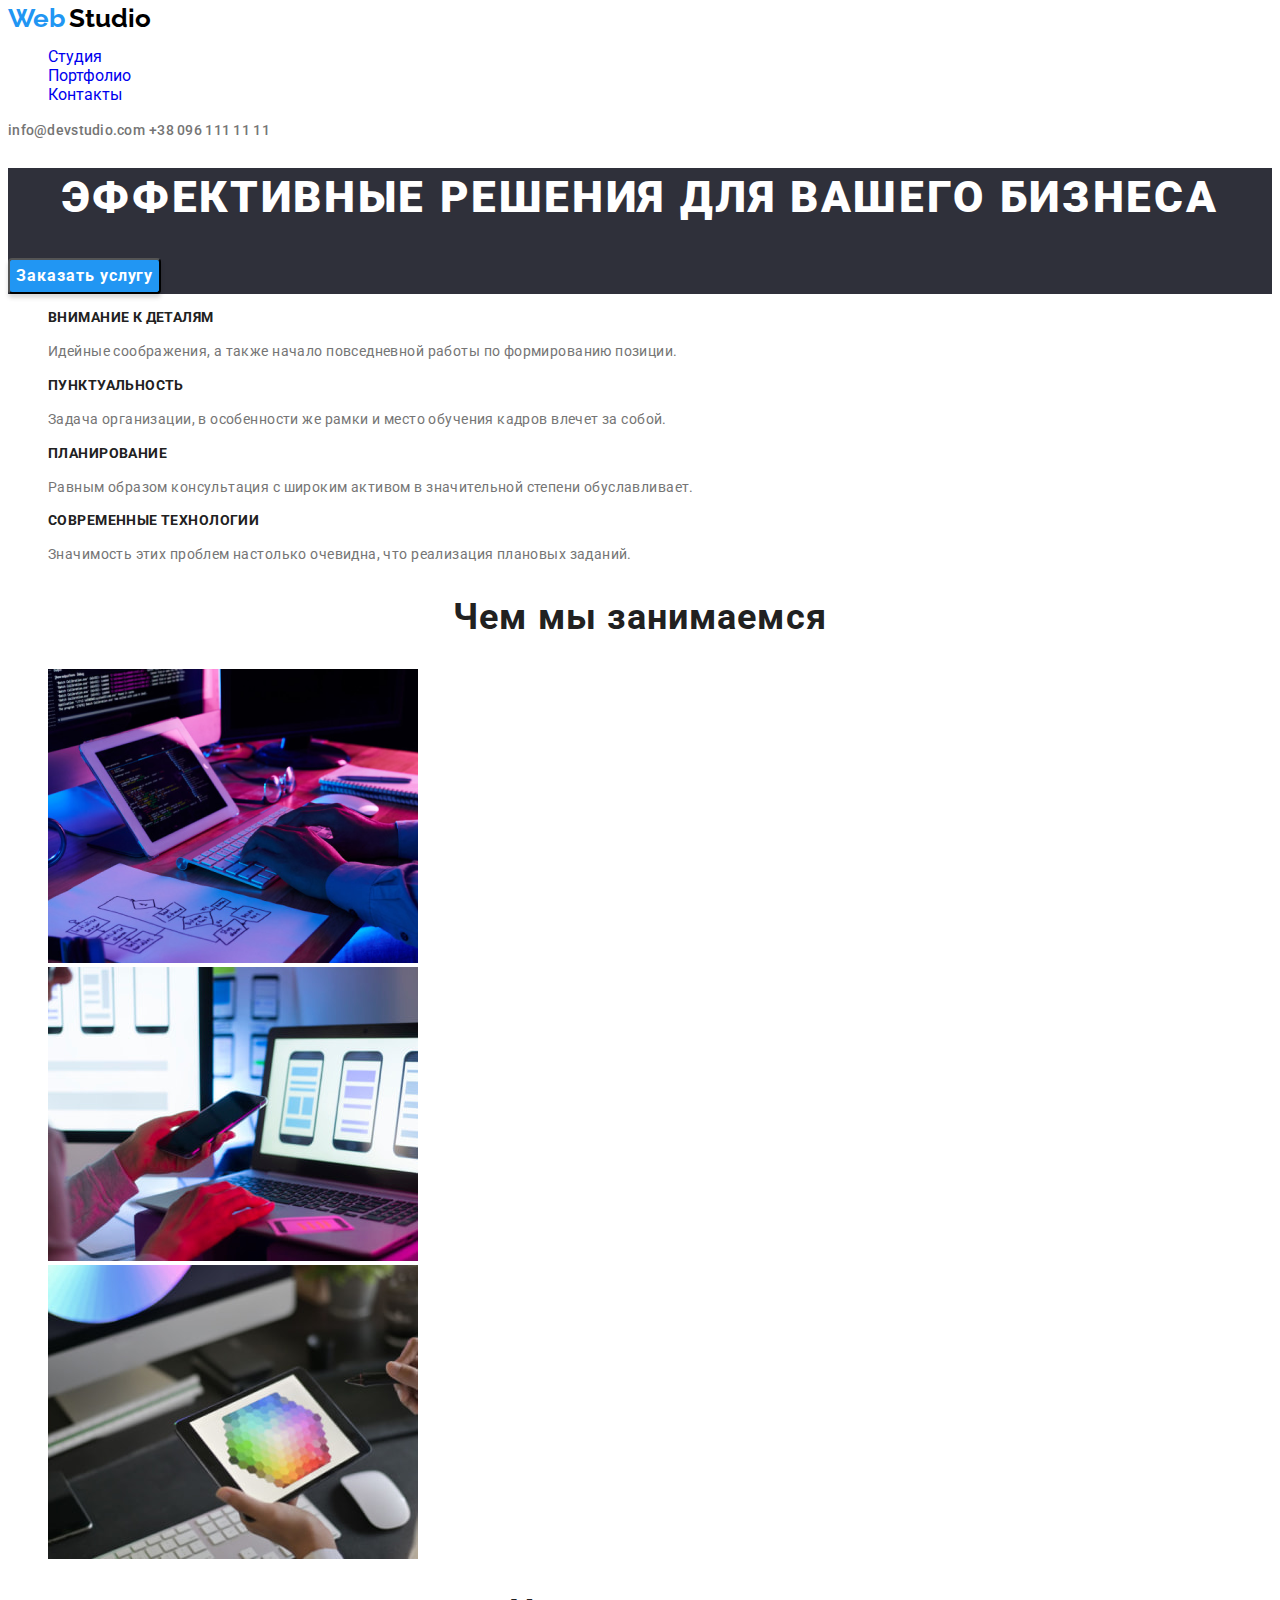
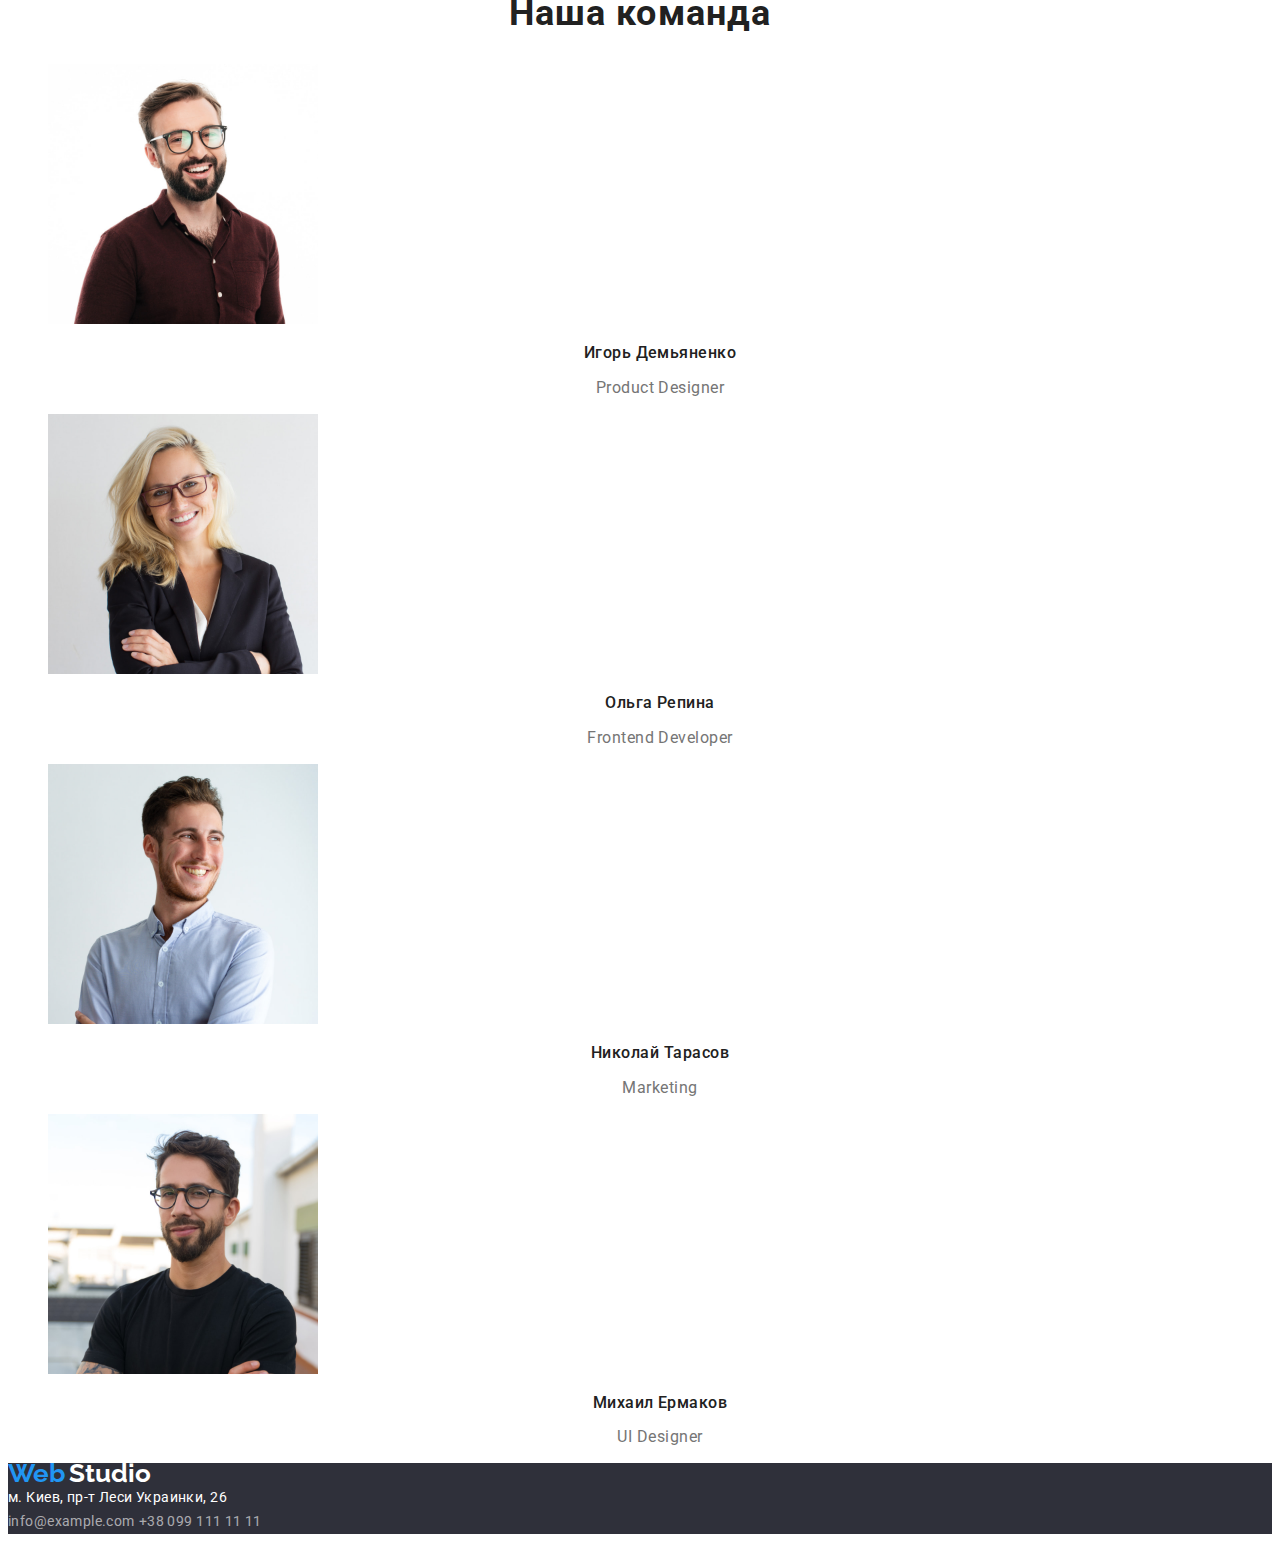
<file: index.html>
<!DOCTYPE html>
<html lang="en">
<head>
    <meta charset="UTF-8">
    <meta http-equiv="X-UA-Compatible" content="IE=edge">
    <meta name="viewport" content="width=device-width, initial-scale=1.0">
    <link rel="preconnect" href="https://fonts.googleapis.com">
    <link rel="preconnect" href="https://fonts.gstatic.com" crossorigin>
    <link href="https://fonts.googleapis.com/css2?family=Raleway:wght@700&display=swap" rel="stylesheet">
    <link rel="preconnect" href="https://fonts.googleapis.com">
    <link rel="preconnect" href="https://fonts.gstatic.com" crossorigin>
    <link href="https://fonts.googleapis.com/css2?family=Roboto:wght@400;500;700;900&display=swap" rel="stylesheet">
    <link rel="stylesheet" href="./css/style.css">
    <title>Document</title>
</head>
<!-- Main page -->
<body>
       <!--Main information -->
        <header>
            <nav>
                <a href="#"><span class="web">Web</span> <span class="studio">Studio</span></a>
                <ul>
                    <li><a class="link" href="#">Студия</a></li>
                    <li><a class="link" href="./portfolio.html">Портфолио</a></li>
                    <li><a class="link" href="#">Контакты</a></li>
                </ul>   
            </nav>
                <a class="email" href="mailto:info@devstudio.com">info@devstudio.com</a>
                <a class="tel" href="tel:+380961111111">+38 096 111 11 11</a>
           
        </header>
    
     <main>

       <!-- Blackground -->
       <section class="hero">
          <h1>Эффективные решения для вашего бизнеса</h1>
          <button class="button" type="button">Заказать услугу</button>
       </section>
       
       <!-- Discription -->
       <section>
               
             <ul>
               <li>
                <h3 class="description-item">Внимание к деталям</h3>
                 <p class="item-text">Идейные соображения, а также начало повседневной работы по формированию позиции.</p>
               </li>
                 
                <li>
                 <h3 class="description-item">Пунктуальность</h3>
                   <p class="item-text"> Задача организации, в особенности же рамки и место обучения кадров влечет за собой.</p>
                </li>
               
                <li>
                 <h3 class="description-item">Планирование</h3>
                    <p class="item-text">Равным образом консультация с широким активом в значительной степени обуславливает.</p>
                </li>
             
                <li>
                 <h3 class="description-item">Современные технологии</h3>
                   <p class="item-text"> Значимость этих проблем настолько очевидна, что реализация плановых заданий.</p>
                </li>
            </ul>
               
       </section>

       <!-- Images  -->
       <section>
           <h2>Чем мы занимаемся</h2>
           <ul>
               <li> <img src="images/box1.jpg" alt="Робота з планшетом" width="370" height="294"></li>
               <li> <img src="images/box2.jpg" alt="Робота з ноутбуком" width="370" height="294"></li>
               <li> <img src="images/box3.jpg" alt="Робота з кольорами" width="370" height="294"></li>
           </ul>
       </section>

       <!-- Team -->
       <section>
           <h2>Наша команда</h2>
            <ul>
                <li><img src="images/teacher4.jpg" alt="Вчитель 4" width="270" height="260">
                   <h3 class="teacher-name-1">Игорь Демьяненко</h3>
                        <p class="teacher-work-1">Product Designer </p> 
                </li>
                <li><img src="images/teacher1.jpg" alt="Вчитель 1" width="270" height="260">
                   <h3 class="teacher-name-2">Ольга Репина</h3>
                         <p class="teacher-work-2">Frontend Developer</p>
                </li>

                <li><img src="images/teacher2.jpg" alt="Вчитель 2" width="270" height="260">
                   <h3 class="teacher-name-3">Николай Тарасов</h3>
                         <p class="teacher-work-3"> Marketing</p>
                </li>

                <li><img src="images/teacher3.jpg" alt="Вчитель 3" width="270" height="260">   
                    <h3 class="teacher-name-4">Михаил Ермаков</h3>
                         <p class="teacher-work-4">UI Designer</p>
                </li>
            </ul>

       </section>
     </main>

       <!-- Conact information -->
       
           <footer class="footer">
            <a href="#"><span class="web">Web</span> <span class="studio-footer">Studio</span></a>
            <address class="adres">м. Киев, пр-т Леси Украинки, 26</address>
            <a class="footer-email" href="mailto:info@example.com">info@example.com</a>
            <a class="footer-tel" href="tel:+380991111111">+38 099 111 11 11</a>
           </footer>
       
  
</body>
</html>
</file>
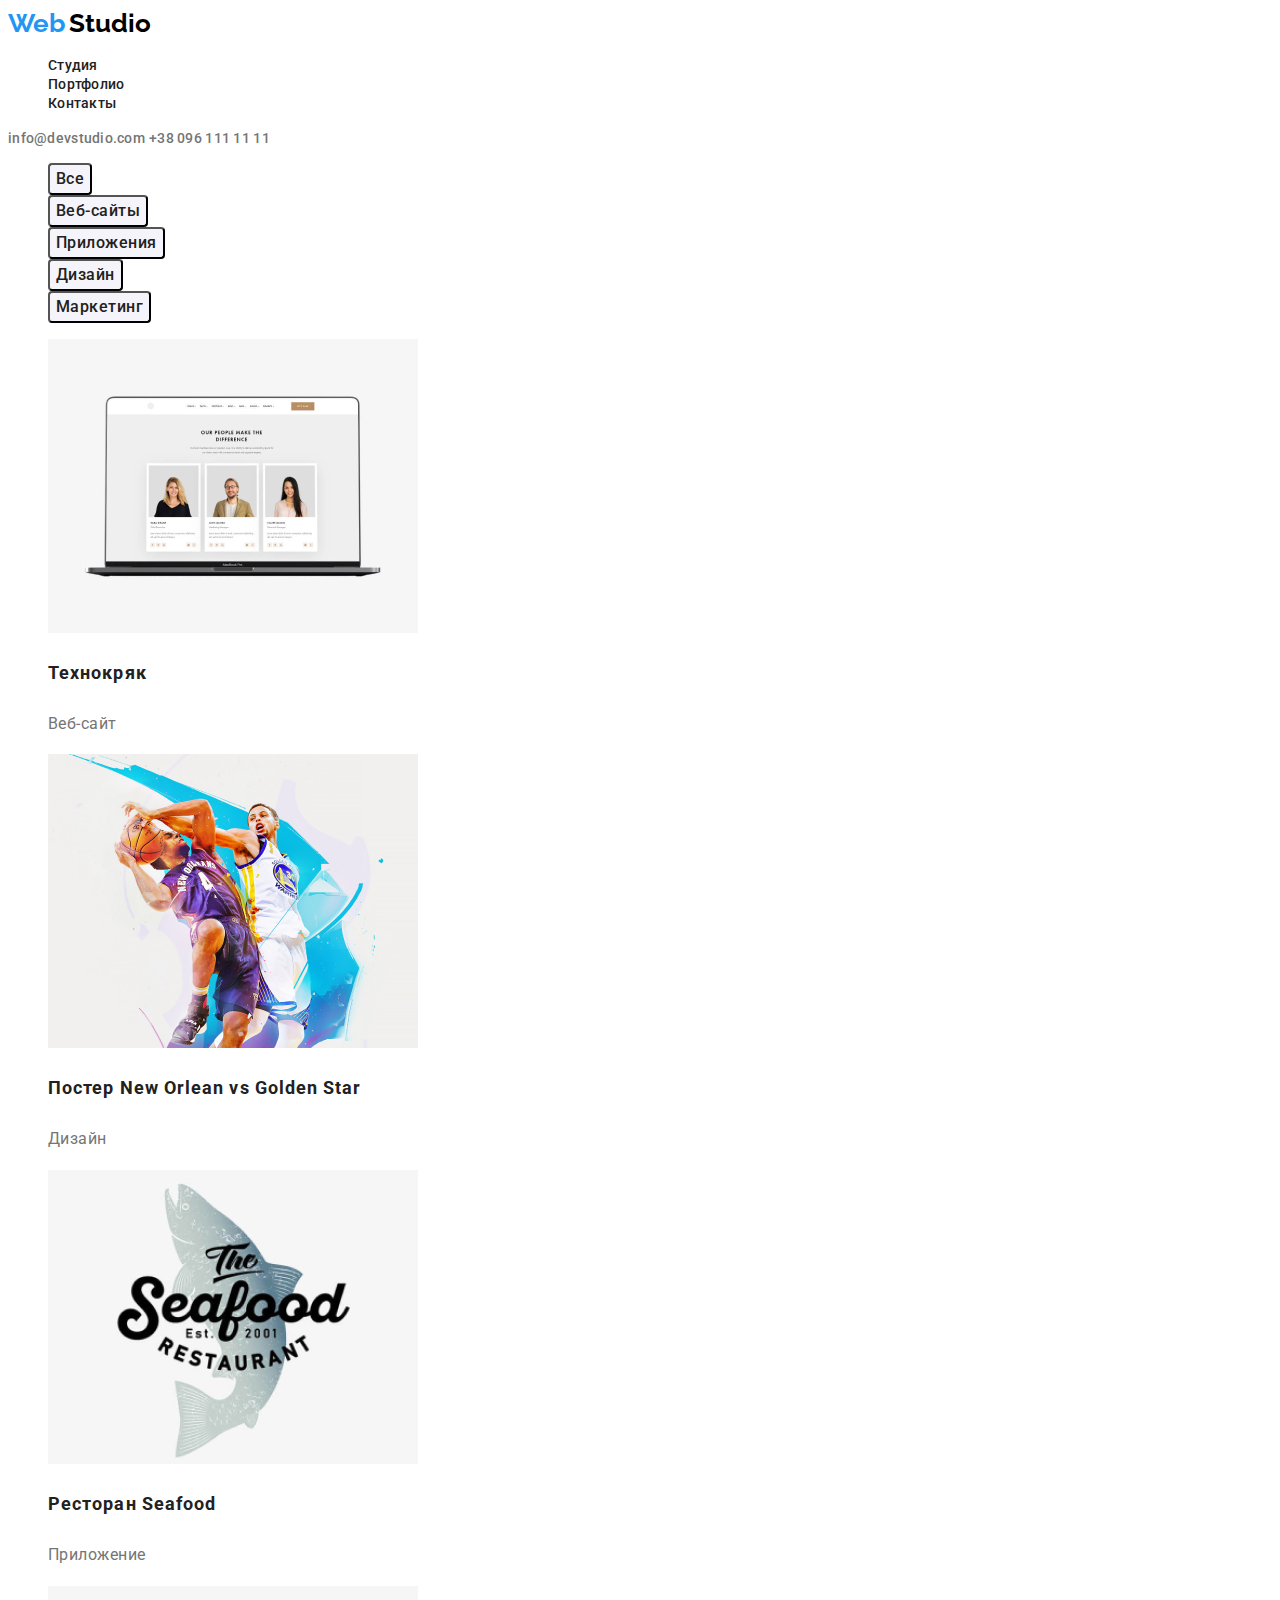
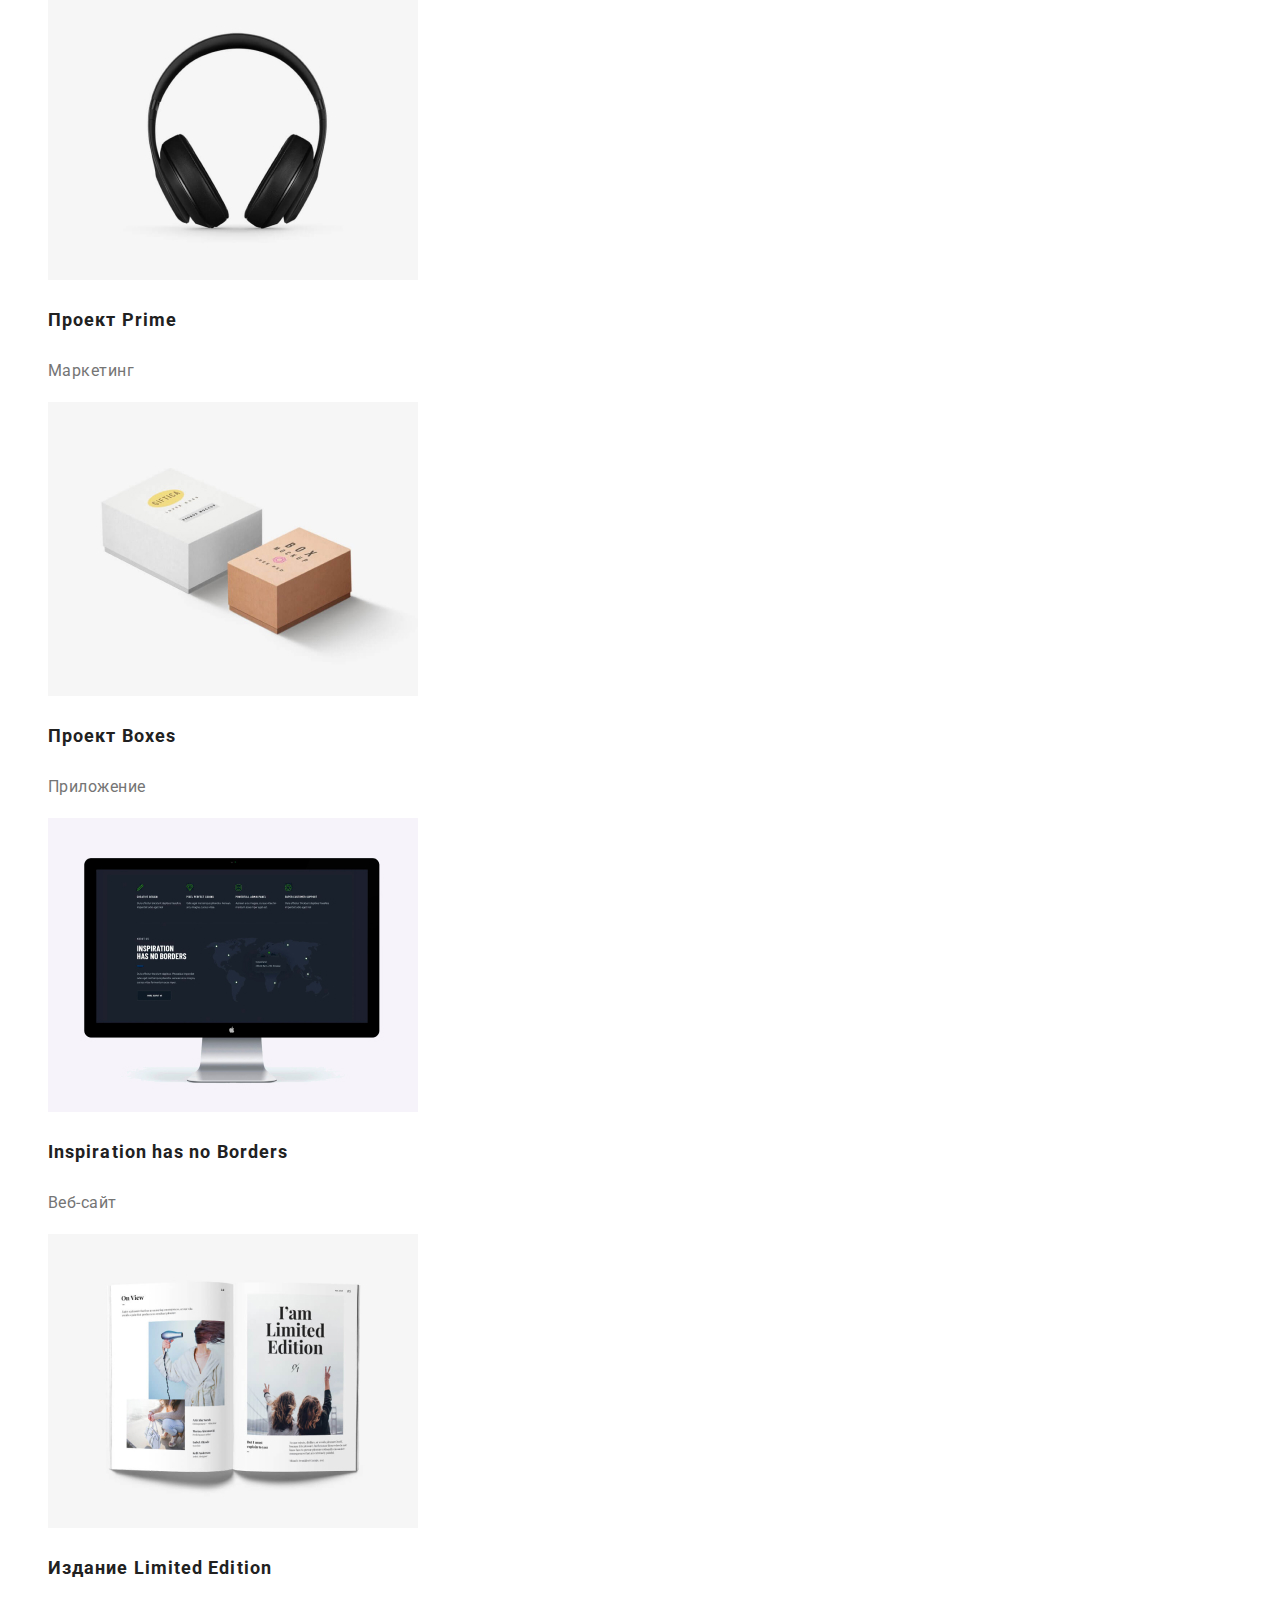
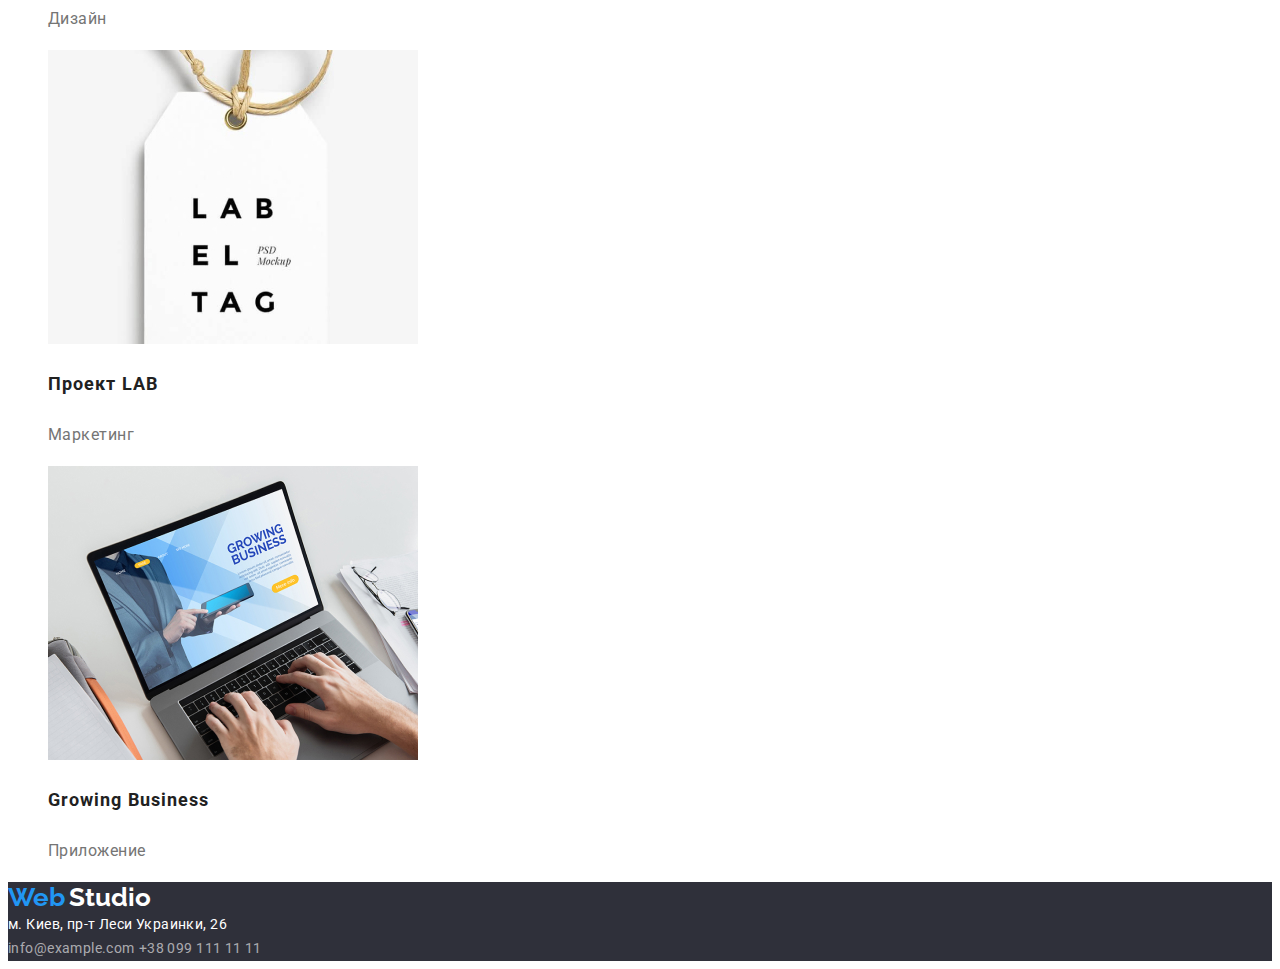
<file: portfolio.html>
<!DOCTYPE html>
<html lang="ru">
<head>
    <meta charset="UTF-8">
    <meta http-equiv="X-UA-Compatible" content="IE=edge">
    <meta name="viewport" content="width=device-width, initial-scale=1.0">
    <link rel="preconnect" href="https://fonts.googleapis.com">
    <link rel="preconnect" href="https://fonts.gstatic.com" crossorigin>
    <link href="https://fonts.googleapis.com/css2?family=Raleway:wght@700&display=swap" rel="stylesheet">
    <link rel="preconnect" href="https://fonts.googleapis.com">
    <link rel="preconnect" href="https://fonts.gstatic.com" crossorigin>
    <link href="https://fonts.googleapis.com/css2?family=Roboto:wght@400;500;700;900&display=swap" rel="stylesheet">
    <link rel="stylesheet" href="./styles/styles.css"> 
    <title>Portfolio</title>
</head>
<body>
    <!--Main information -->
    <header>
        <nav>
            <a href="#"><span class="web">Web</span> <span class="studio">Studio</span> </a>
            <ul> 
                <li><a class="link" href="#">Студия</a></li>
                <li><a class="link" href="./portfolio.html">Портфолио</a></li>
                <li><a class="link" href="#">Контакты</a></li>
            </ul>
        </nav>
            <a class="email" href="mailto:info@devstudio.com">info@devstudio.com</a>
            <a class="tel" href="tel:+380961111111">+38 096 111 11 11</a>
    </header>
            
    <main>
       <!-- Buttons -->
    <section>
      <ul>
          <li><button class="button" type="button">Все</button></li>
          <li><button class="button" type="button">Веб-сайты</button></li>
          <li><button class="button" type="button">Приложения</button></li>
          <li><button class="button" type="button">Дизайн</button></li>
          <li><button class="button" type="button">Маркетинг</button></li>
      </ul>        
 

  <!-- Photos -->
 
      <ul>
        <li class="photo"><img src="./images/phot1.jpg" alt="Веб-сайт" width="370" height="294">
        <h3>Технокряк</h3>
        <p>Веб-сайт</p>

      </li>
        <li class="photo"><img src="./images/phot2.jpg" alt="Дизайн" width="370" height="294">
          <h3>Постер New Orlean vs Golden Star</h3>
          <p>Дизайн</p>
      </li>

        <li class="photo"><img src="./images/phot3.jpg" alt="Приложение" width="370" height="294">
          <h3>Ресторан Seafood</h3>
          <p>Приложение</p>
      </li>

        <li class="photo"><img src="./images/phot4.jpg" alt="Маркетинг" width="370" height="294">
          <h3>Проект Prime</h3>
          <p>Маркетинг</p>
      </li>

        <li class="photo"><img src="./images/phot5.jpg" alt="Приложение" width="370" height="294">
          <h3>Проект Boxes</h3>
          <p>Приложение</p>
      </li>

        <li class="photo"><img src="./images/phot6.jpg" alt="Веб-сайт" width="370" height="294">
          <h3>Inspiration has no Borders</h3>
          <p>Веб-сайт</p>
      </li>

        <li class="photo"><img src="./images/phot7.jpg" alt="Дизайн" width="370" height="294">
          <h3>Издание Limited Edition</h3>
          <p>Дизайн</p>
      </li>

        <li class="photo"><img src="./images/phot8.jpg" alt="Маркетинг" width="370" height="294">
          <h3>Проект LAB</h3>
          <p>Маркетинг</p>
      </li>

        <li class="photo"><img src="./images/phot9.jpg" alt="Приложение" width="370" height="294">
          <h3>Growing Business</h3>
          <p>Приложение</p>
      </li>
    </ul>
  </section>

    </main>
  
    <!-- Contact information -->
     <footer class="footer">
        <a href="#"><span class="web">Web</span> <span class="studio-footer">Studio</span></a>
        <address class="adres">м. Киев, пр-т Леси Украинки, 26</address>
        <a class="footer-email" href="mailto:info@example.com">info@example.com</a>
        <a class="footer-tel" href="tel:+380991111111">+38 099 111 11 11</a>
    </footer>
</body>
</html>
</file>
<file: css/style.css>
body{
    font-family:  'Roboto', sans-serif;
    font-family: 'Roboto';
}

ul{
    list-style-type: none;
}
/* Header */

.web{
    color: #2196F3;
    font-family: 'Raleway';
    font-weight: 700;
    font-size: 26px;
    line-height: 0.83;
   
}

.studio{
    color: black;
    font-family: 'Raleway';
    font-weight: 700;
    font-size: 26px;
    line-height: 0.83;
}


.lihk{
    font-family: 'Roboto';
    font-weight: 500;
    font-size: 14px;
    line-height: 16px;
    letter-spacing: 0.02em;
    color: #212121;
}

a{
    text-decoration: none;
}

.link:hover{
    color: #2196F3; 
}

/* .link-2:hover{
    color: #2196F3;
}

.link-3:hover{
    color: #2196F3;
} */

.email, .tel{
    font-family: 'Roboto';
    font-style: normal;
    font-weight: 500;
    font-size: 14px;
    line-height: 1.14;
    letter-spacing: 0.02em;
    color: #757575;
}

/* Hero */
.hero{
    background: #2F303A;
}

h1{
    font-family: 'Roboto';
    font-style: normal;
    font-weight: 900;
    font-size: 44px;
    line-height: 1.36;
    text-align: center;
    letter-spacing: 0.06em;
    text-transform: uppercase;
    color: #FFFFFF;
}

.button, button:focus{
    background: #2196F3;
    box-shadow: 0px 4px 4px rgba(0, 0, 0, 0.15);
    border-radius: 4px;
    cursor: pointer;

    color:#FFFFFF ;
    font-family: 'Roboto';
    font-weight: 700;
    font-size: 16px;
    line-height: 30px;
    display: flex;
    align-items: center;
    text-align: center;
    letter-spacing: 0.06em;
}

.description-item{
    font-weight: 700;
    font-size: 14px;
    line-height: 1.14;
    letter-spacing: 0.03em;
    text-transform: uppercase;
    color: #212121;
}

.item-text{
    font-weight: 400;
    font-size: 14px;
    line-height: 1.71;
    letter-spacing: 0.03em;
    color: #757575;
}

h2{
    font-weight: 700;
    font-size: 36px;
    line-height: 1.16;
    text-align: center;
    letter-spacing: 0.03em;
    color: #212121;
}

.teacher-name-1, .teacher-name-2, .teacher-name-3, .teacher-name-4{
    font-weight: 500;
    font-size: 16px;
    line-height: 1.18 ;
    text-align: center;
    letter-spacing: 0.03em; 
    color: #212121;
}

.teacher-work-1, .teacher-work-2, .teacher-work-3, .teacher-work-4{
    font-weight: 400;
    font-size: 16px;
    line-height: 1.18;
    text-align: center;
    letter-spacing: 0.03em;
    color: #757575;

}

/* Footer */

.footer{
    background: #2F303A;

}

.studio-footer{
    color: #FFFFFF;
    font-family: 'Raleway';
    font-weight: 700;
    font-size: 26px;
    line-height: 0.83;
}

.adres{
    font-style: normal;
    font-weight: 400;
    font-size: 14px;
    line-height: 1.71;
    letter-spacing: 0.03em;
    color: #FFFFFF;
}

.footer-email, .footer-tel{
    font-weight: 400;
    font-size: 14px;
    line-height: 1.71;
    letter-spacing: 0.03em;
    color: rgba(255, 255, 255, 0.6); 
}
</file>
<file: styles/styles.css>
body{
    font-family:  'Roboto', sans-serif;
    font-family: 'Roboto';
}

.web{
    color: #2196F3;
    font-family: 'Raleway';
    font-weight: 700;
    font-size: 26px;
    line-height: 31px;
}

.studio{
    color: black;
    font-family: 'Raleway';
    font-weight: 700;
    font-size: 26px;
    line-height: 31px;
}

.link{
    font-family: 'Roboto';
    font-weight: 500;
    font-size: 14px;
    line-height: 16px;
    letter-spacing: 0.02em;
    color: #212121;
}

.link:hover{
    color: #2196F3;
}


a{
    text-decoration: none;
}

ul{
    list-style-type: none;
}

.email, .tel{
    font-weight: 500;
    font-size: 14px;
    line-height: 1.14;
    letter-spacing: 0.02em;
    color: #757575;
}

.button{
    background: #F5F4FA;
    border-radius: 4px;

    font-family: 'Roboto';
    font-style: normal;
    font-weight: 500;
    font-size: 16px;
    line-height: 1.62;
    text-align: center;
    letter-spacing: 0.03em;
    color: #212121;
} 

.button:hover, .button:focus{
    background: #2196F3;
    box-shadow: 0px 3px 1px rgba(0, 0, 0, 0.1), 0px 1px 2px rgba(0, 0, 0, 0.08), 0px 2px 2px rgba(0, 0, 0, 0.12);
    border-radius: 4px;

    font-style: normal;
    font-weight: 500;
    font-size: 16px;
    line-height: 1.62;
    text-align: center;
    letter-spacing: 0.03em;
    color: #FFFFFF;

    cursor: pointer;
} 

/* .button-2:hover, .button-2:focus{
    background: #2196F3;
    box-shadow: 0px 3px 1px rgba(0, 0, 0, 0.1), 0px 1px 2px rgba(0, 0, 0, 0.08), 0px 2px 2px rgba(0, 0, 0, 0.12);
    border-radius: 4px;

    font-style: normal;
    font-weight: 500;
    font-size: 16px;
    line-height: 1.62;
    text-align: center;
    letter-spacing: 0.03em;
    color: #FFFFFF;

    cursor: pointer;
}

.button-3:hover, .button-3:focus{
    background: #2196F3;
    box-shadow: 0px 3px 1px rgba(0, 0, 0, 0.1), 0px 1px 2px rgba(0, 0, 0, 0.08), 0px 2px 2px rgba(0, 0, 0, 0.12);
    border-radius: 4px;

    font-style: normal;
    font-weight: 500;
    font-size: 16px;
    line-height: 1.62;
    text-align: center;
    letter-spacing: 0.03em;
    color: #FFFFFF;

    cursor: pointer;
}

.button-4:hover, .button-4:focus{
    background: #2196F3;
    box-shadow: 0px 3px 1px rgba(0, 0, 0, 0.1), 0px 1px 2px rgba(0, 0, 0, 0.08), 0px 2px 2px rgba(0, 0, 0, 0.12);
    border-radius: 4px;

    font-style: normal;
    font-weight: 500;
    font-size: 16px;
    line-height: 1.62;
    text-align: center;
    letter-spacing: 0.03em;
    color: #FFFFFF;

    cursor: pointer;
}

.button-5:hover, .button-5:focus{
    background: #2196F3;
    box-shadow: 0px 3px 1px rgba(0, 0, 0, 0.1), 0px 1px 2px rgba(0, 0, 0, 0.08), 0px 2px 2px rgba(0, 0, 0, 0.12);
    border-radius: 4px;

    font-style: normal;
    font-weight: 500;
    font-size: 16px;
    line-height: 1.62;
    text-align: center;
    letter-spacing: 0.03em;
    color: #FFFFFF;

    cursor: pointer;
} */

/* Photo discription */

h3{
    font-family: 'Roboto';
    font-style: normal;
    font-weight: 700;
    font-size: 18px;
    line-height: 2;  
    letter-spacing: 0.06em;
    color: #212121;
}

p{
    font-family: 'Roboto';
    font-style: normal;
    font-weight: 400;
    font-size: 16px;
    line-height: 1.87;
    letter-spacing: 0.03em;
    color: #757575;
}

/* Footer */
.footer{
    background: #2F303A;
}

.adres{
    font-style: normal;
    font-weight: 400;
    font-size: 14px;
    line-height: 1.71;
    letter-spacing: 0.03em;
    color: #FFFFFF;
}

.footer-email, .footer-tel{
    font-weight: 400;
    font-size: 14px;
    line-height: 1.71;
    letter-spacing: 0.03em;
    color: rgba(255, 255, 255, 0.6);
}


.studio-footer{
    color: #FFFFFF;
    font-family: 'Raleway';
    font-weight: 700;
    font-size: 26px;
    line-height: 31px;
}

/* .adres, .footer-cont-email, .footer-cont-tel{
    position: absolute;
    width: 231px;
    height: 21px;
    left: 215px;
} */
</file>
